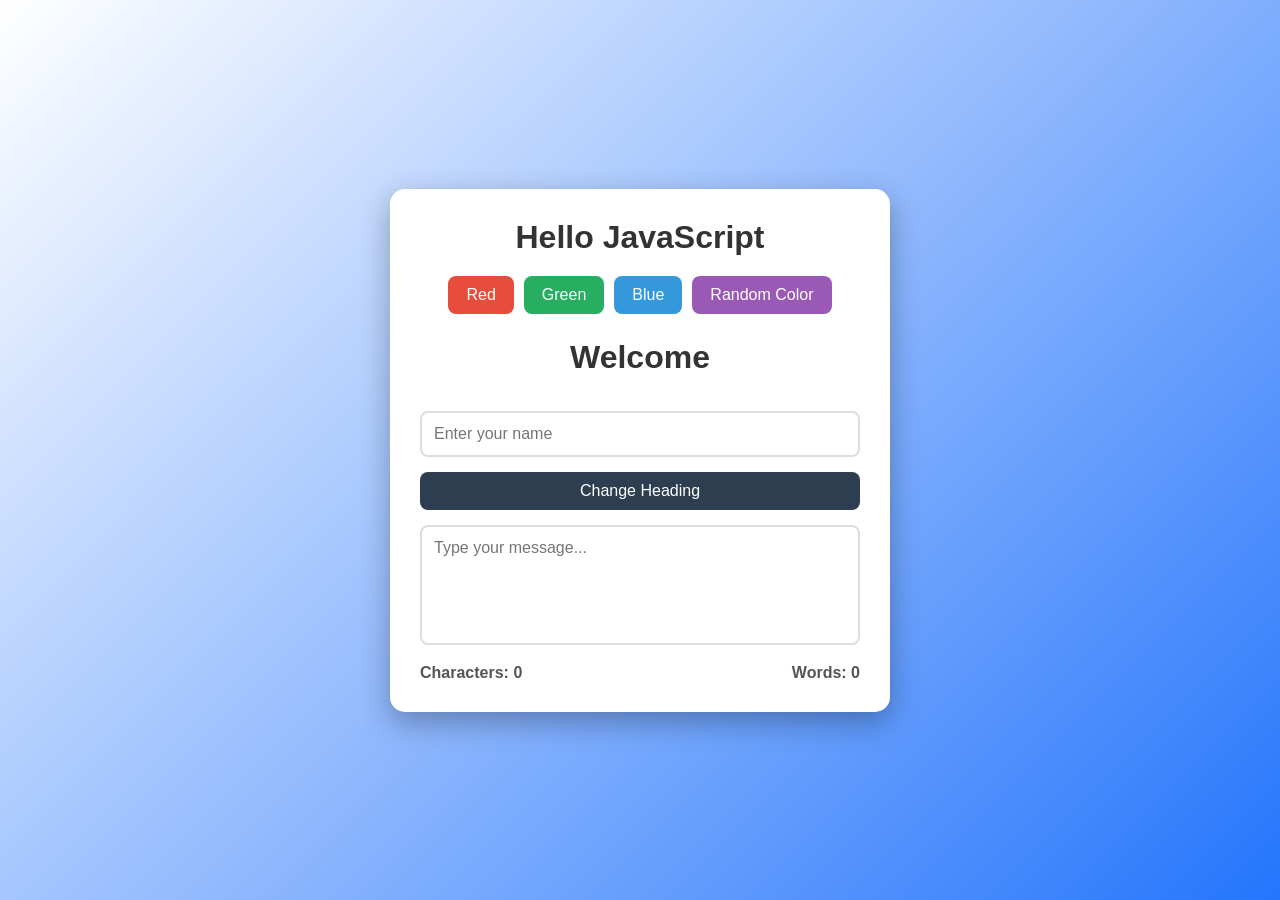
<file: index.html>
<!doctype html>
<html lang="en">
<head>
    <meta charset="UTF-8">
    <meta name="viewport" content="width=device-width, initial-scale=1.0">
    <title>JavaScript Mini Project</title>

    <link rel="stylesheet" href="style.css">
</head>
<body>

<div class="container">

    <h1 id="heading">Hello JavaScript</h1>

    <div class="buttons">
        <button id="redBtn">Red</button>
        <button id="greenBtn">Green</button>
        <button id="blueBtn">Blue</button>
        <button id="randomBtn">Random Color</button>
    </div>

    <h1 id="heading2">Welcome</h1>

    <input
        id="nameInput"
        type="text"
        placeholder="Enter your name"
    >

    <button id="btn">Change Heading</button>

    <textarea
        id="message"
        placeholder="Type your message..."
    ></textarea>

    <div class="counter">
        <p>Characters: <span id="count">0</span></p>
        <p>Words: <span id="wordCount">0</span></p>
    </div>

</div>

<script src="script.js"></script>

</body>
</html>
</file>
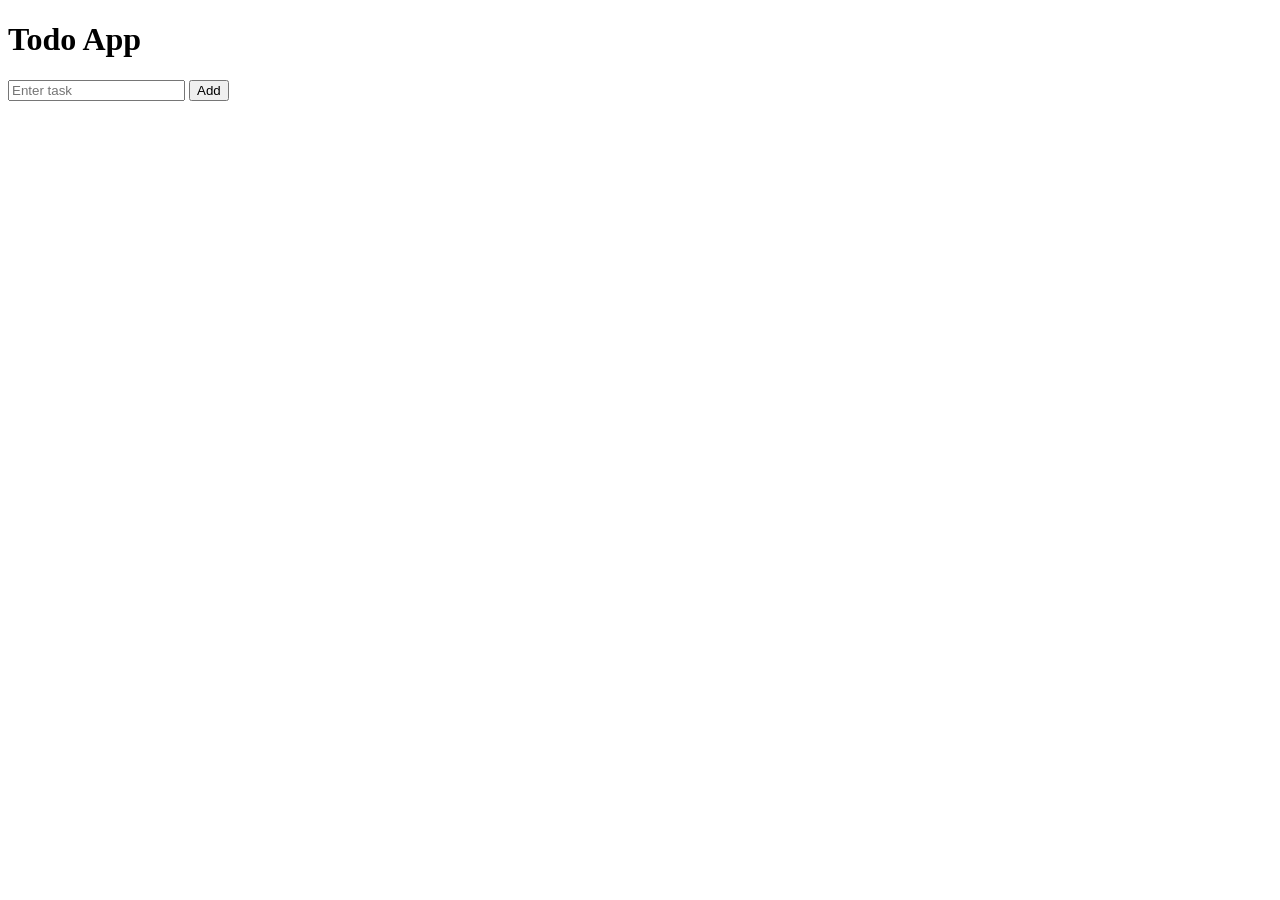
<file: day 2/index.html>
<!doctype html>
<html lang="en">
  <head>
    <meta charset="UTF-8" />
    <meta name="viewport" content="width=device-width, initial-scale=1.0" />
    <title>Document</title>
  </head>
  <body>
    <h1>Todo App</h1>

    <input id="taskInput" type="text" placeholder="Enter task" />

    <button id="addBtn">Add</button>

    <ul id="taskList"></ul>
    <script src="/script.js"></script>
  </body>
</html>
</file>
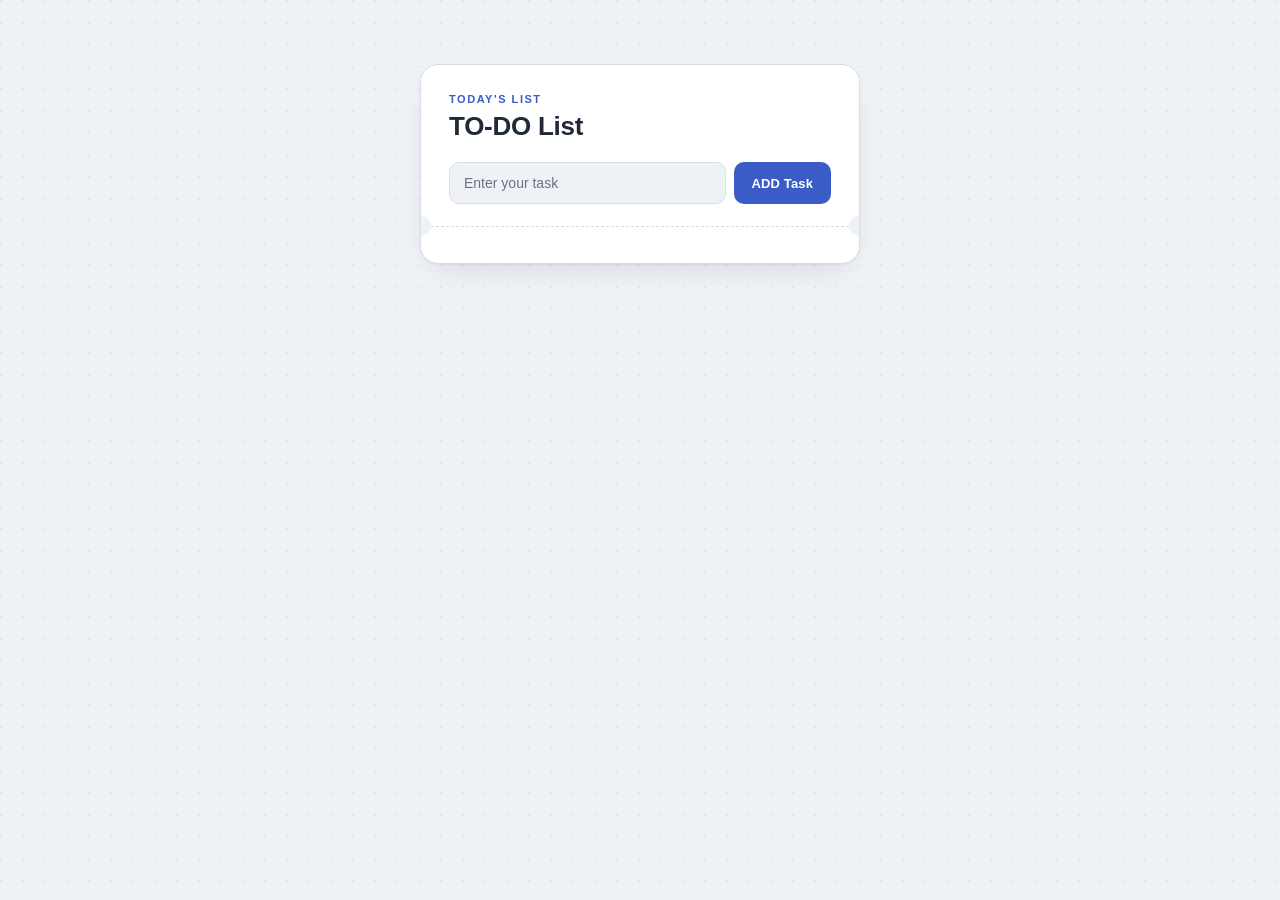
<file: day 3/index.html>
<!DOCTYPE html>
<html lang="en">
<head>
    <meta charset="UTF-8">
    <meta name="viewport" content="width=device-width, initial-scale=1.0">
    <title>TO-DO APP</title>
    <link rel="stylesheet" href="./style.css">
</head>
<body>
    <div class="ticket">
        <div class="ticket-header">
            <p class="eyebrow">Today's list</p>
            <h1>TO-DO List</h1>
            <div class="input-row">
                <input type="text" id="inputTask" placeholder="Enter your task">
                <button id="AddBtn">ADD Task</button>
            </div>
        </div>
        <div class="ticket-body">
            <ul id="TaskList"></ul>
        </div>
    </div>

    <script src="./script.js"></script>
</body>
</html>
</file>
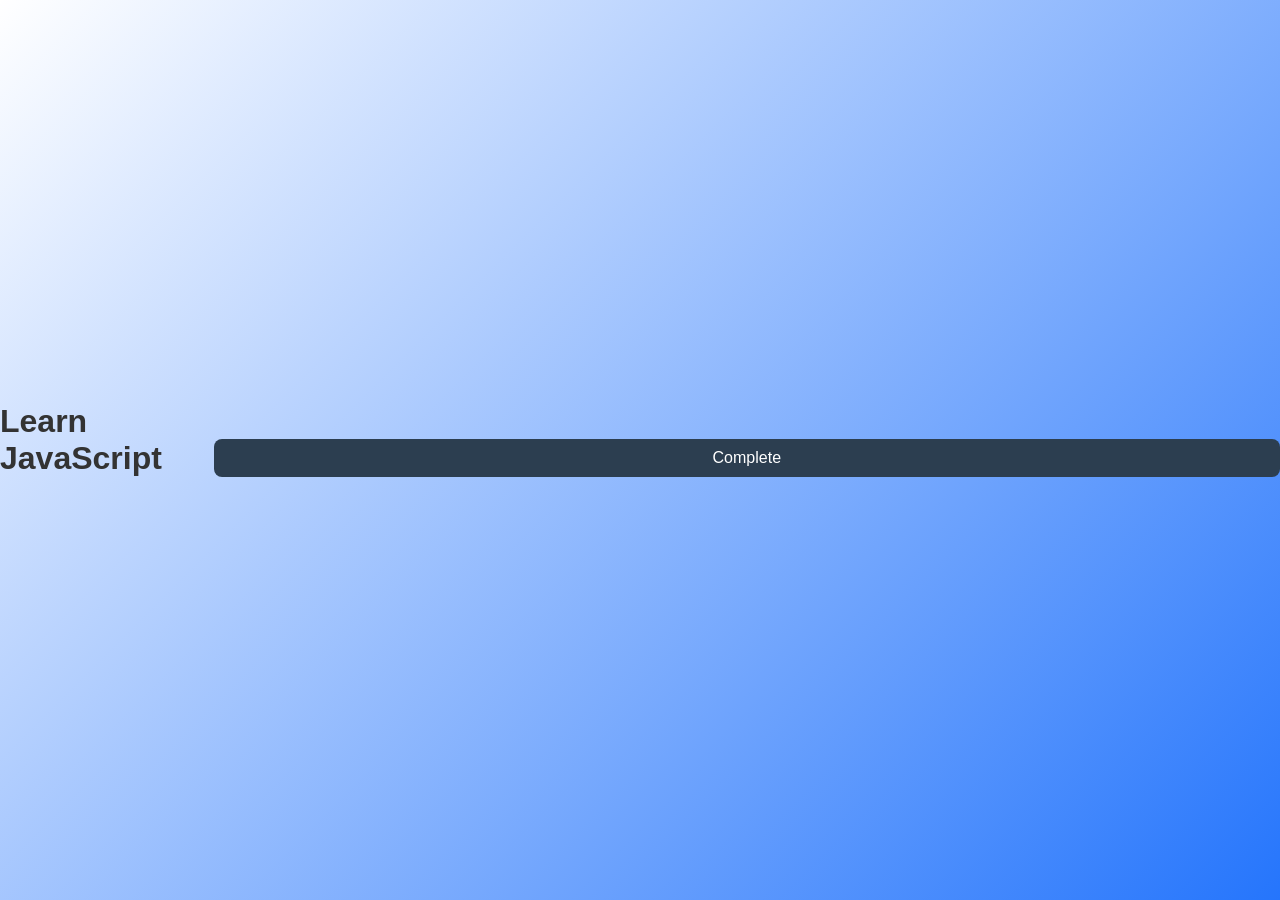
<file: day 4/index.html>
<!doctype html>
<html lang="en">
  <head>
    <meta charset="UTF-8" />
    <meta name="viewport" content="width=device-width, initial-scale=1.0" />
    <title>ClassList</title>
    <link rel="stylesheet" href="/style.css" />
  </head>
  <body>
    <h1 id="heading">Learn JavaScript</h1>

    <button id="btn">Complete</button>

    <script src="/script.js"></script>
  </body>
</html>
</file>
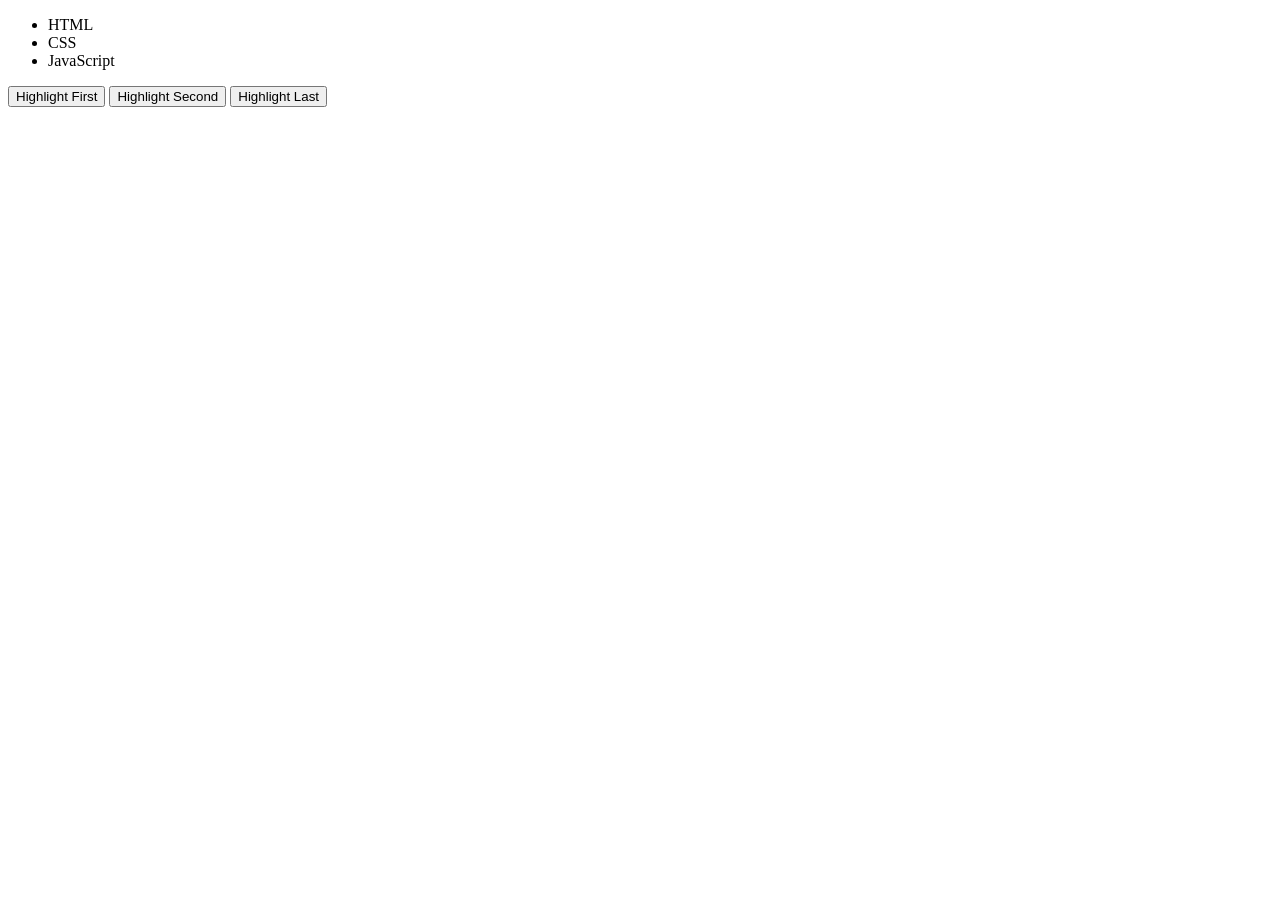
<file: day 5/index.html>
<!doctype html>
<html lang="en">
  <head>
    <meta charset="UTF-8" />
    <meta name="viewport" content="width=device-width, initial-scale=1.0" />
    <title>Document</title>
    <link rel="stylesheet" href="./style.css" />
  </head>
  <body>
    <ul id="list">
      <li>HTML</li>

      <li>CSS</li>

      <li>JavaScript</li>
    </ul>

    <button id="btn">Highlight First</button>
    <button id="secondBtn">Highlight Second</button>
    <button id="lastBtn">Highlight Last</button>

    <script src="./script.js"></script>
  </body>
</html>
</file>
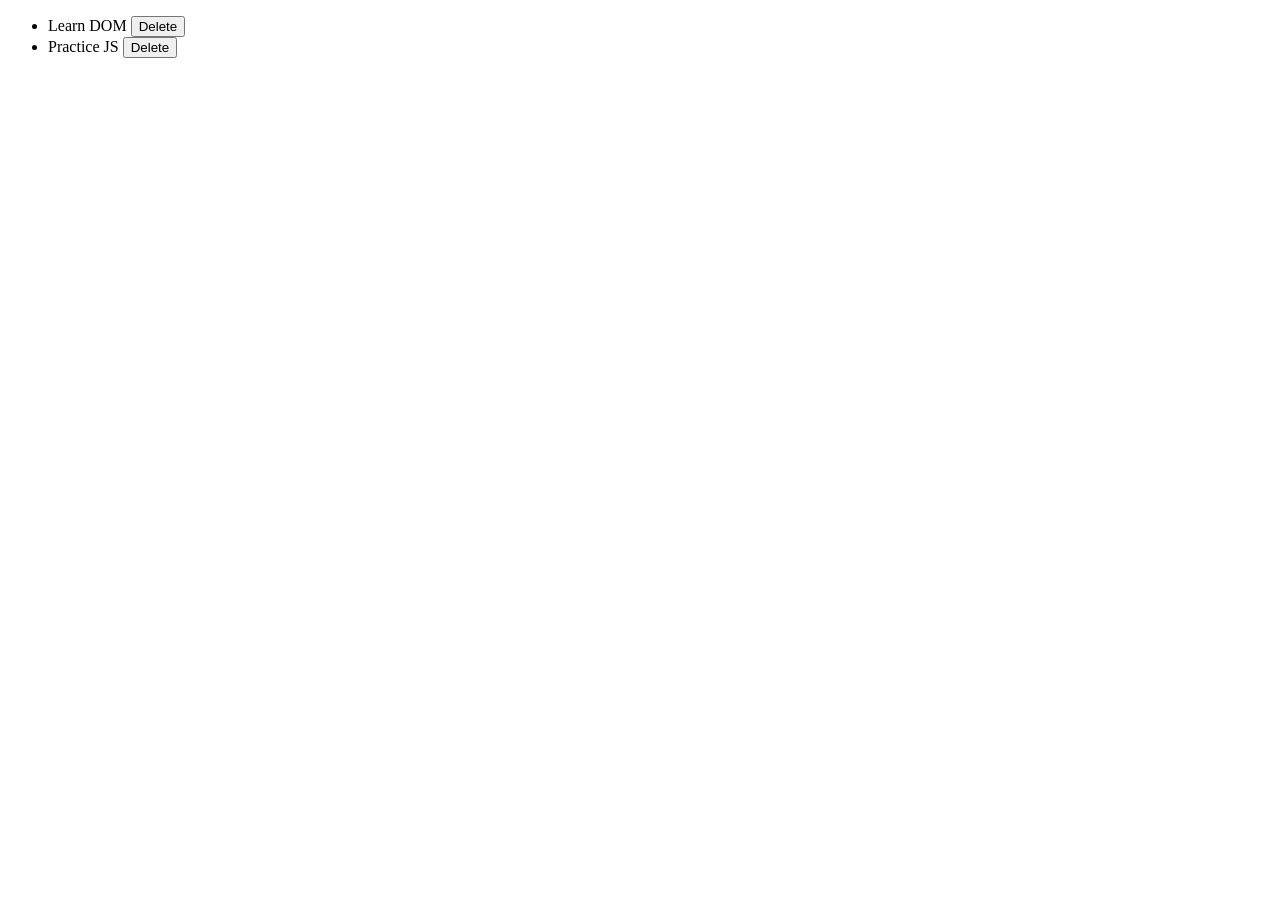
<file: day 6/index.html>
<!doctype html>
<html lang="en">
  <head>
    <meta charset="UTF-8" />
    <meta name="viewport" content="width=device-width, initial-scale=1.0" />
    <title>Document</title>
    <link rel="stylesheet" href="./style.css" />
  </head>
  <body>
    
    <ul id="list">
      <li>
        Learn DOM
        <button class="delete">Delete</button>
      </li>

      <li>
        Practice JS
        <button class="delete">Delete</button>
      </li>
    </ul>

    <script src="./scipt.js"></script>
  </body>
</html>
</file>
<file: style.css>
* {
    margin: 0;
    padding: 0;
    box-sizing: border-box;
    font-family: Arial, Helvetica, sans-serif;
}

body {
    background: linear-gradient(135deg, #06060600, #2575fc);
    min-height: 100vh;
    display: flex;
    justify-content: center;
    align-items: center;
}

.container {
    background: white;
    width: 500px;
    padding: 30px;
    border-radius: 15px;
    box-shadow: 0 10px 30px rgba(0,0,0,0.3);
    text-align: center;
}

h1 {
    margin-bottom: 20px;
    color: #333;
}

.buttons {
    display: flex;
    justify-content: center;
    gap: 10px;
    flex-wrap: wrap;
    margin-bottom: 25px;
}

button {
    border: none;
    padding: 10px 18px;
    border-radius: 8px;
    color: white;
    font-size: 16px;
    cursor: pointer;
    transition: 0.3s;
}

button:hover {
    transform: translateY(-3px);
    opacity: 0.9;
}

#redBtn {
    background: #e74c3c;
}

#greenBtn {
    background: #27ae60;
}

#blueBtn {
    background: #3498db;
}

#randomBtn {
    background: #9b59b6;
}

#btn {
    background: #2c3e50;
    width: 100%;
    margin-top: 15px;
}

input,
textarea {
    width: 100%;
    padding: 12px;
    margin-top: 15px;
    border: 2px solid #ddd;
    border-radius: 8px;
    font-size: 16px;
    outline: none;
    transition: 0.3s;
}

input:focus,
textarea:focus {
    border-color: #2575fc;
}

textarea {
    height: 120px;
    resize: none;
}

.counter {
    display: flex;
    justify-content: space-between;
    margin-top: 15px;
    font-weight: bold;
    color: #555;
}
</file>
<file: day 3/style.css>
:root {
  --paper: #eef1f5;
  --card: #ffffff;
  --ink: #1f2937;
  --ink-soft: #6b7280;
  --border: #d8dce3;
  --accent: #3b5bc6;
  --accent-soft: #e7eafb;
  --done: #2f6f4e;
  --done-soft: #e4f0ea;
}

* {
  box-sizing: border-box;
}

body {
  margin: 0;
  min-height: 100vh;
  display: flex;
  align-items: flex-start;
  justify-content: center;
  padding: 64px 20px;
  background: var(--paper);
  background-image: radial-gradient(
    circle at 1px 1px,
    rgba(31, 41, 55, 0.06) 1px,
    transparent 0
  );
  background-size: 22px 22px;
  font-family: "Inter", sans-serif;
  color: var(--ink);
}

.ticket {
  width: 100%;
  max-width: 440px;
  background: var(--card);
  border: 1px solid var(--border);
  border-radius: 18px;
  box-shadow:
    0 1px 2px rgba(15, 23, 42, 0.04),
    0 12px 32px -16px rgba(15, 23, 42, 0.18);
  overflow: hidden;
}

.ticket-header {
  padding: 28px 28px 22px;
  border-bottom: 1px dashed var(--border);
  position: relative;
}

.ticket-header::before,
.ticket-header::after {
  content: "";
  position: absolute;
  bottom: -10px;
  width: 20px;
  height: 20px;
  background: var(--paper);
  border-radius: 50%;
}

.ticket-header::before {
  left: -10px;
}
.ticket-header::after {
  right: -10px;
}

.eyebrow {
  font-family: "Space Grotesk", sans-serif;
  font-size: 11px;
  font-weight: 600;
  letter-spacing: 0.14em;
  text-transform: uppercase;
  color: var(--accent);
  margin: 0 0 6px;
}

h1 {
  font-family: "Space Grotesk", sans-serif;
  font-size: 26px;
  font-weight: 700;
  margin: 0 0 20px;
  letter-spacing: -0.01em;
}

.input-row {
  display: flex;
  gap: 8px;
}

#inputTask {
  flex: 1;
  padding: 12px 14px;
  border: 1px solid var(--border);
  border-radius: 10px;
  font-family: "Inter", sans-serif;
  font-size: 14px;
  color: var(--ink);
  background: var(--paper);
  outline: none;
  transition:
    border-color 0.15s ease,
    background 0.15s ease;
}

#inputTask::placeholder {
  color: var(--ink-soft);
}

#inputTask:focus {
  border-color: var(--accent);
  background: var(--card);
}

#AddBtn {
  padding: 12px 18px;
  border: none;
  border-radius: 10px;
  background: var(--accent);
  color: #fff;
  font-family: "Space Grotesk", sans-serif;
  font-size: 13px;
  font-weight: 600;
  letter-spacing: 0.01em;
  cursor: pointer;
  transition:
    transform 0.1s ease,
    background 0.15s ease;
  white-space: nowrap;
}

#AddBtn:hover {
  background: #2f49a8;
}

#AddBtn:active {
  transform: scale(0.97);
}

.ticket-body {
  padding: 10px 12px 26px;
}

#TaskList {
  list-style: none;
  margin: 0;
  padding: 0;
}

#TaskList li {
  display: flex;
  align-items: center;
  gap: 12px;
  padding: 14px 16px;
  margin: 6px 0;
  border-radius: 10px;
  font-size: 14.5px;
  transition: background 0.15s ease;
}

#TaskList li:hover {
  background: var(--paper);
}

#TaskList li .check {
  flex-shrink: 0;
  width: 20px;
  height: 20px;
  border-radius: 50%;
  border: 2px solid var(--border);
  cursor: pointer;
  display: flex;
  align-items: center;
  justify-content: center;
  transition:
    border-color 0.15s ease,
    background 0.15s ease;
}

#TaskList li .task-text {
  flex: 1;
  word-break: break-word;
}

#TaskList li .remove {
  flex-shrink: 0;
  border: none;
  background: none;
  color: var(--ink-soft);
  font-size: 18px;
  line-height: 1;
  cursor: pointer;
  opacity: 0;
  transition:
    opacity 0.15s ease,
    color 0.15s ease;
}

#TaskList li:hover .remove {
  opacity: 1;
}

#TaskList li .remove:hover {
  color: #b54a3a;
}

#TaskList li.done .check {
  background: var(--done);
  border-color: var(--done);
}

#TaskList li.done .check::after {
  content: "✓";
  color: #fff;
  font-size: 12px;
  font-weight: 700;
}

#TaskList li.done .task-text {
  color: var(--ink-soft);
  text-decoration: line-through;
}

.empty-state {
  text-align: center;
  padding: 30px 16px 10px;
  color: var(--ink-soft);
  font-size: 13.5px;
}

:focus-visible {
  outline: 2px solid var(--accent);
  outline-offset: 2px;
}

@media (max-width: 480px) {
  body {
    padding: 40px 14px;
  }
  .ticket-header,
  .ticket-body {
    padding-left: 20px;
    padding-right: 20px;
  }
}

.complete{
    color: rgb(4, 104, 4);
    text-decoration: line-through;
}
</file>
<file: day 5/style.css>
.red{
    color: red;
}
</file>
<file: day 6/style.css>
.completed {
    color: green;
    text-decoration: line-through;
}
</file>
